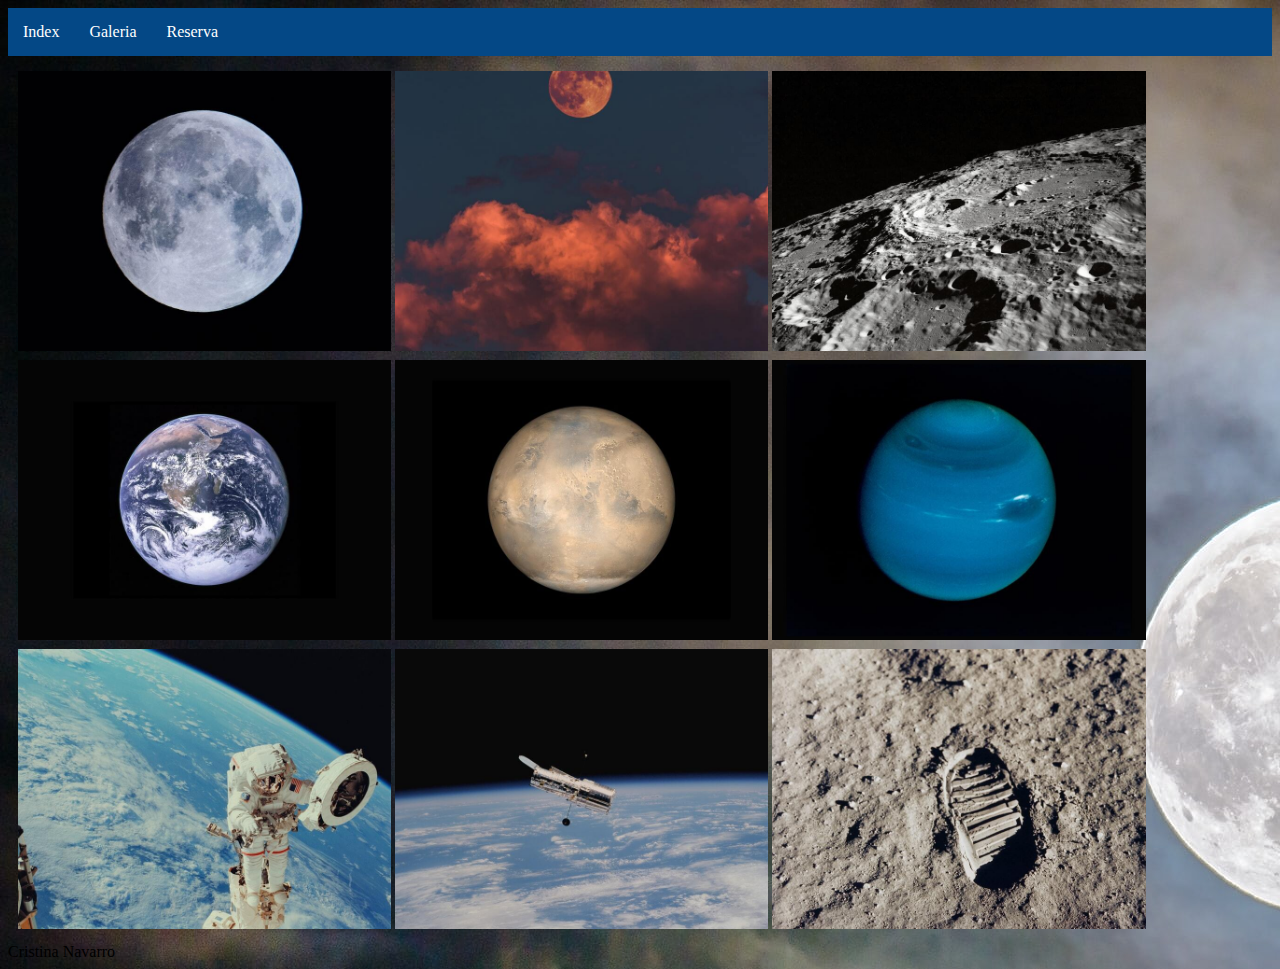
<file: galeria.html>
<!DOCTYPE html>
<html lang="en">
<head>
    <meta charset="UTF-8">
    <meta http-equiv="X-UA-Compatible" content="IE=edge">
    <meta name="viewport" content="width=device-width, initial-scale=1.0">
    <title>index</title>

    <link rel="stylesheet" href="css/style.css">
</head>

<body>
<div class="container">
    <div class="menu">
        <a class="index" href="index.html">Index</a>
        <a href="galeria.html">Galeria</a>
        <a  href="reserva.html">Reserva</a>
    </div>
</div>
<!-- CN: Aqui hi ha fotos-->
<div class="row">
    <div class="column">
        <img alt="foto1" src="img/moon1.jpg"/>
        <img alt="foto2" src="img/moon2.jpg"/>
        <img alt="foto3" src="img/moon3.jpg"/>
        <img alt="foto4" src="img/moon4.jpg"/>
        <img alt="foto5" src="img/moon5.jpg"/>
        <img alt="foto6" src="img/moon6.jpg"/>
        <img alt="foto7" src="img/moon7.jpg"/>
        <img alt="foto8" src="img/moon8.jpg"/>
        <img alt="foto9" src="img/moon9.jpg"/>

    </div>
</div>
</body>
<footer>Cristina Navarro</footer>
</html>
</file>
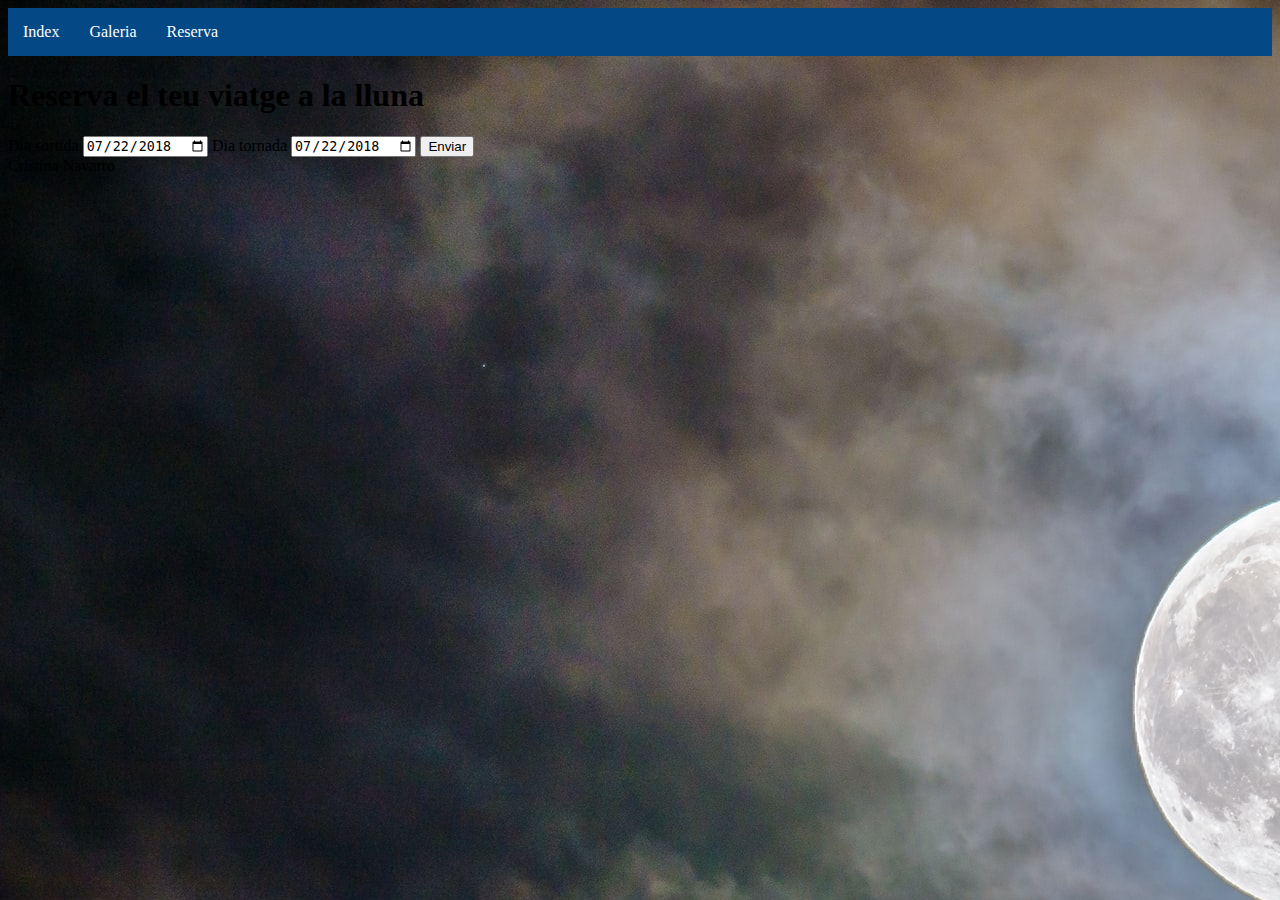
<file: reserva.html>
<!DOCTYPE html>
<html lang="en">
<head>
    <meta charset="UTF-8">
    <meta http-equiv="X-UA-Compatible" content="IE=edge">
    <meta name="viewport" content="width=device-width, initial-scale=1.0">
    <title>index</title>

    <link rel="stylesheet" href="css/style.css">
</head>

<body>
<!-- CN: Aques es el index per anar de una paguina a un altra -->
<div class="container">
    <div class="menu">
        <a class="index" href="index.html">Index</a>
        <a href="galeria.html">Galeria</a>
        <a  href="reserva.html">Reserva</a>
    </div>
</div>
<!-- CN: aques es el formulari per a que el client posi tota la informacio-->
<div class="reserves">
    <div class="formulari">
    <h1>Reserva el teu viatge a la lluna</h1>
    <label for="start">Dia sortida</label>
    <input type="date" id="start" name="trip-start" value="2018-07-22">
    <label for="start">Dia tornada</label>
    <input type="date" id="start" name="trip-start" value="2018-07-22">
    <button>Enviar</button>
</div>
</body>
<footer>Cristina Navarro</footer>
</html>
</file>
<file: css/style.css>
div.container{
    list-style-type: none;
    margin: 0;
    padding: 0;
    overflow: hidden;
    background-color: rgb(4, 72, 134);
}
a{
    float:left;
    display: block;
    color: white;
    text-align: center;
    padding: 15px;
    text-decoration: none;
    
}
menu a.index, .menu a:hover {
    padding: 15px;
    margin: 0px;
    background: #3987fc;
}

body{
    background-image: url("../img/moon.jpg");
    background-image: no-repeat;
    background-image: center;
}

text.container2{
    text-align: center;
    background-color: #3987fc;
    color: #3987fc;
}

img{
    width: 30%;
}
*{
    box-sizing: border-box;
    background-image: no-repeat;
}
.row{
    display: flex;
    padding: 5px;
    flex-wrap: wrap;
    background-image: no-repeat;
}
.column{
    flex: 25%;
    padding: 5px;
    background-image: no-repeat;
}
.column img{
    margin-top: 5px;
    background-image: no-repeat;
}

@media (max-width: 600px) {  
    .column{
        flex: 100%;
        padding: 5px;
    }
}
footer{
    
}
</file>
